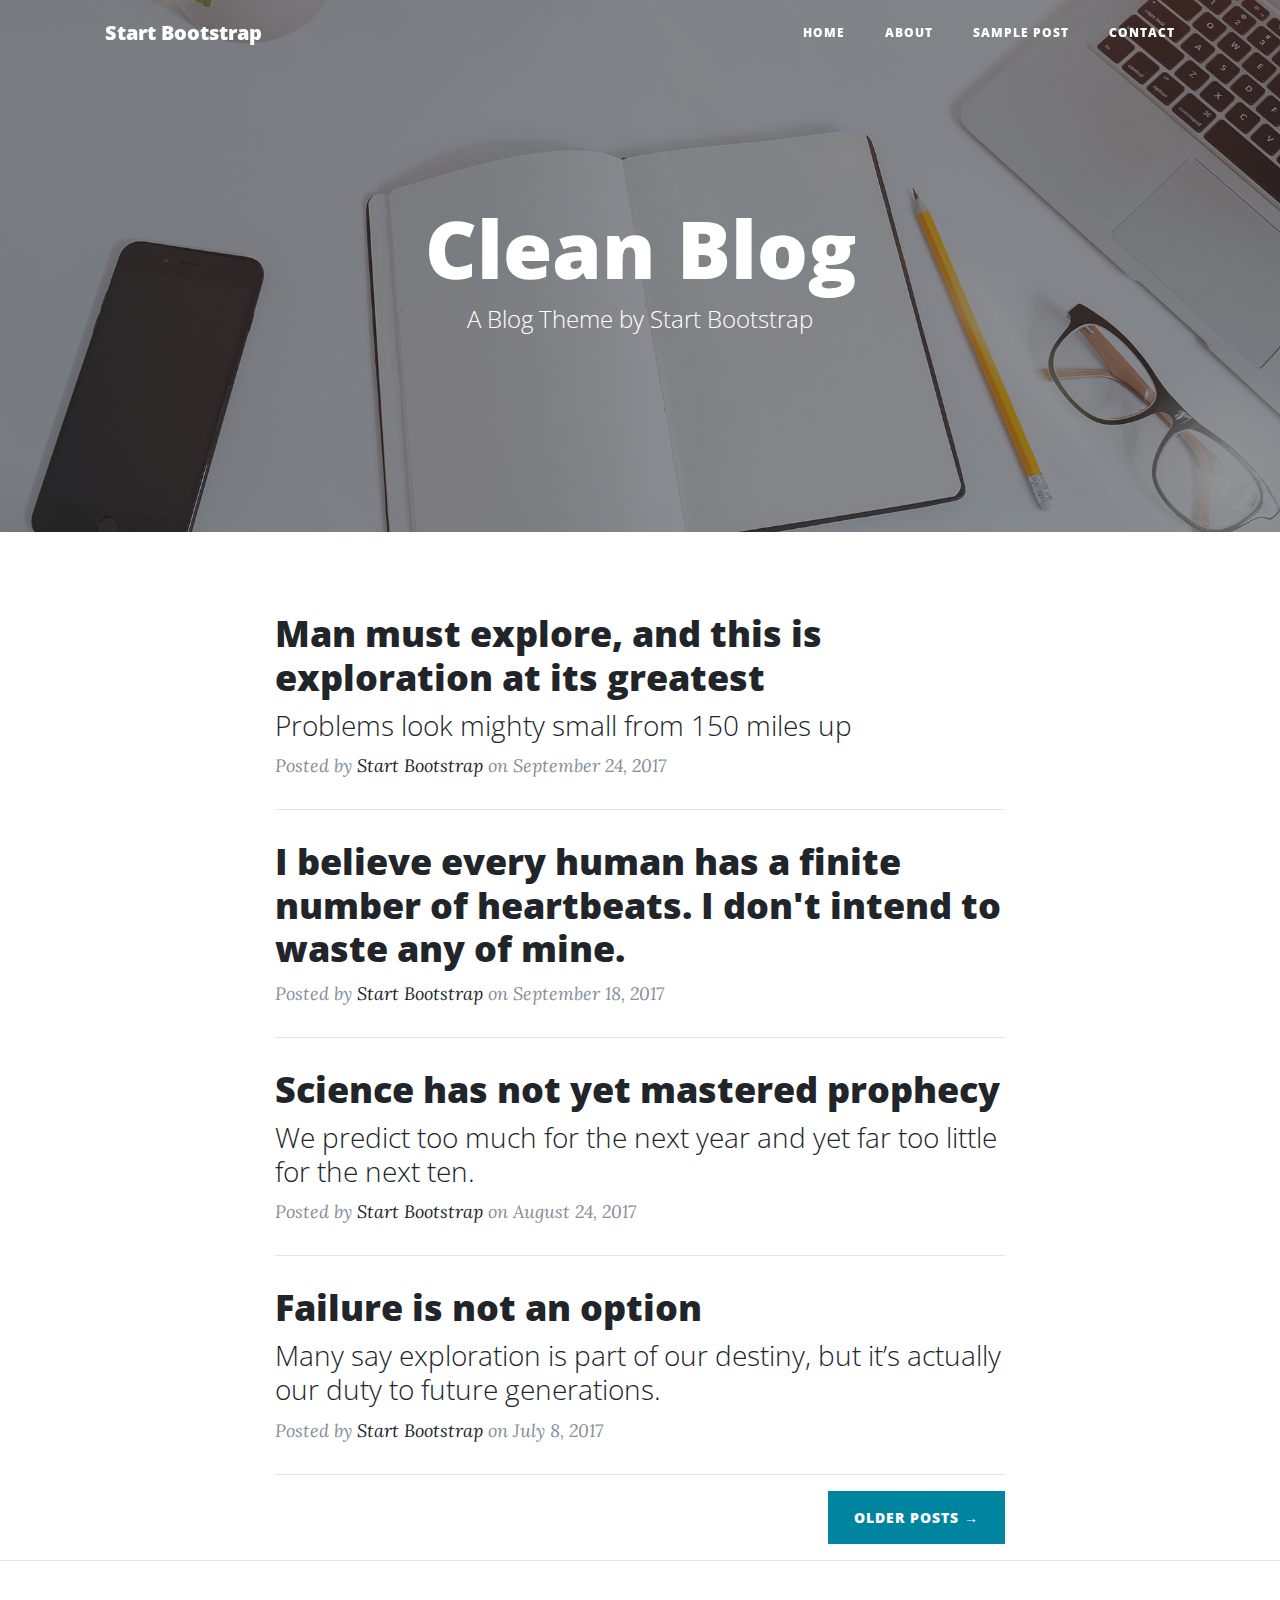
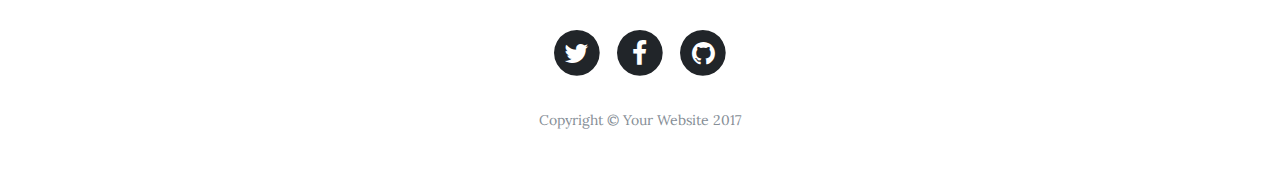
<file: startbootstrap-clean-blog-gh-pages/index.html>
<!DOCTYPE html>
<html lang="en">

  <head>

    <meta charset="utf-8">
    <meta name="viewport" content="width=device-width, initial-scale=1, shrink-to-fit=no">
    <meta name="description" content="">
    <meta name="author" content="">

    <title>Clean Blog - Start Bootstrap Theme</title>

    <!-- Bootstrap core CSS -->
    <link href="vendor/bootstrap/css/bootstrap.min.css" rel="stylesheet">

    <!-- Custom fonts for this template -->
    <link href="vendor/font-awesome/css/font-awesome.min.css" rel="stylesheet" type="text/css">
    <link href='https://fonts.googleapis.com/css?family=Lora:400,700,400italic,700italic' rel='stylesheet' type='text/css'>
    <link href='https://fonts.googleapis.com/css?family=Open+Sans:300italic,400italic,600italic,700italic,800italic,400,300,600,700,800' rel='stylesheet' type='text/css'>

    <!-- Custom styles for this template -->
    <link href="css/clean-blog.min.css" rel="stylesheet">

  </head>

  <body>

    <!-- Navigation -->
    <nav class="navbar navbar-expand-lg navbar-light fixed-top" id="mainNav">
      <div class="container">
        <a class="navbar-brand" href="index.html">Start Bootstrap</a>
        <button class="navbar-toggler navbar-toggler-right" type="button" data-toggle="collapse" data-target="#navbarResponsive" aria-controls="navbarResponsive" aria-expanded="false" aria-label="Toggle navigation">
          Menu
          <i class="fa fa-bars"></i>
        </button>
        <div class="collapse navbar-collapse" id="navbarResponsive">
          <ul class="navbar-nav ml-auto">
            <li class="nav-item">
              <a class="nav-link" href="index.html">Home</a>
            </li>
            <li class="nav-item">
              <a class="nav-link" href="about.html">About</a>
            </li>
            <li class="nav-item">
              <a class="nav-link" href="post.html">Sample Post</a>
            </li>
            <li class="nav-item">
              <a class="nav-link" href="contact.html">Contact</a>
            </li>
          </ul>
        </div>
      </div>
    </nav>

    <!-- Page Header -->
    <header class="masthead" style="background-image: url('img/home-bg.jpg')">
      <div class="overlay"></div>
      <div class="container">
        <div class="row">
          <div class="col-lg-8 col-md-10 mx-auto">
            <div class="site-heading">
              <h1>Clean Blog</h1>
              <span class="subheading">A Blog Theme by Start Bootstrap</span>
            </div>
          </div>
        </div>
      </div>
    </header>

    <!-- Main Content -->
    <div class="container">
      <div class="row">
        <div class="col-lg-8 col-md-10 mx-auto">
          <div class="post-preview">
            <a href="post.html">
              <h2 class="post-title">
                Man must explore, and this is exploration at its greatest
              </h2>
              <h3 class="post-subtitle">
                Problems look mighty small from 150 miles up
              </h3>
            </a>
            <p class="post-meta">Posted by
              <a href="#">Start Bootstrap</a>
              on September 24, 2017</p>
          </div>
          <hr>
          <div class="post-preview">
            <a href="post.html">
              <h2 class="post-title">
                I believe every human has a finite number of heartbeats. I don't intend to waste any of mine.
              </h2>
            </a>
            <p class="post-meta">Posted by
              <a href="#">Start Bootstrap</a>
              on September 18, 2017</p>
          </div>
          <hr>
          <div class="post-preview">
            <a href="post.html">
              <h2 class="post-title">
                Science has not yet mastered prophecy
              </h2>
              <h3 class="post-subtitle">
                We predict too much for the next year and yet far too little for the next ten.
              </h3>
            </a>
            <p class="post-meta">Posted by
              <a href="#">Start Bootstrap</a>
              on August 24, 2017</p>
          </div>
          <hr>
          <div class="post-preview">
            <a href="post.html">
              <h2 class="post-title">
                Failure is not an option
              </h2>
              <h3 class="post-subtitle">
                Many say exploration is part of our destiny, but it’s actually our duty to future generations.
              </h3>
            </a>
            <p class="post-meta">Posted by
              <a href="#">Start Bootstrap</a>
              on July 8, 2017</p>
          </div>
          <hr>
          <!-- Pager -->
          <div class="clearfix">
            <a class="btn btn-primary float-right" href="#">Older Posts &rarr;</a>
          </div>
        </div>
      </div>
    </div>

    <hr>

    <!-- Footer -->
    <footer>
      <div class="container">
        <div class="row">
          <div class="col-lg-8 col-md-10 mx-auto">
            <ul class="list-inline text-center">
              <li class="list-inline-item">
                <a href="#">
                  <span class="fa-stack fa-lg">
                    <i class="fa fa-circle fa-stack-2x"></i>
                    <i class="fa fa-twitter fa-stack-1x fa-inverse"></i>
                  </span>
                </a>
              </li>
              <li class="list-inline-item">
                <a href="#">
                  <span class="fa-stack fa-lg">
                    <i class="fa fa-circle fa-stack-2x"></i>
                    <i class="fa fa-facebook fa-stack-1x fa-inverse"></i>
                  </span>
                </a>
              </li>
              <li class="list-inline-item">
                <a href="#">
                  <span class="fa-stack fa-lg">
                    <i class="fa fa-circle fa-stack-2x"></i>
                    <i class="fa fa-github fa-stack-1x fa-inverse"></i>
                  </span>
                </a>
              </li>
            </ul>
            <p class="copyright text-muted">Copyright &copy; Your Website 2017</p>
          </div>
        </div>
      </div>
    </footer>

    <!-- Bootstrap core JavaScript -->
    <script src="vendor/jquery/jquery.min.js"></script>
    <script src="vendor/bootstrap/js/bootstrap.bundle.min.js"></script>

    <!-- Custom scripts for this template -->
    <script src="js/clean-blog.min.js"></script>

  </body>

</html>
</file>
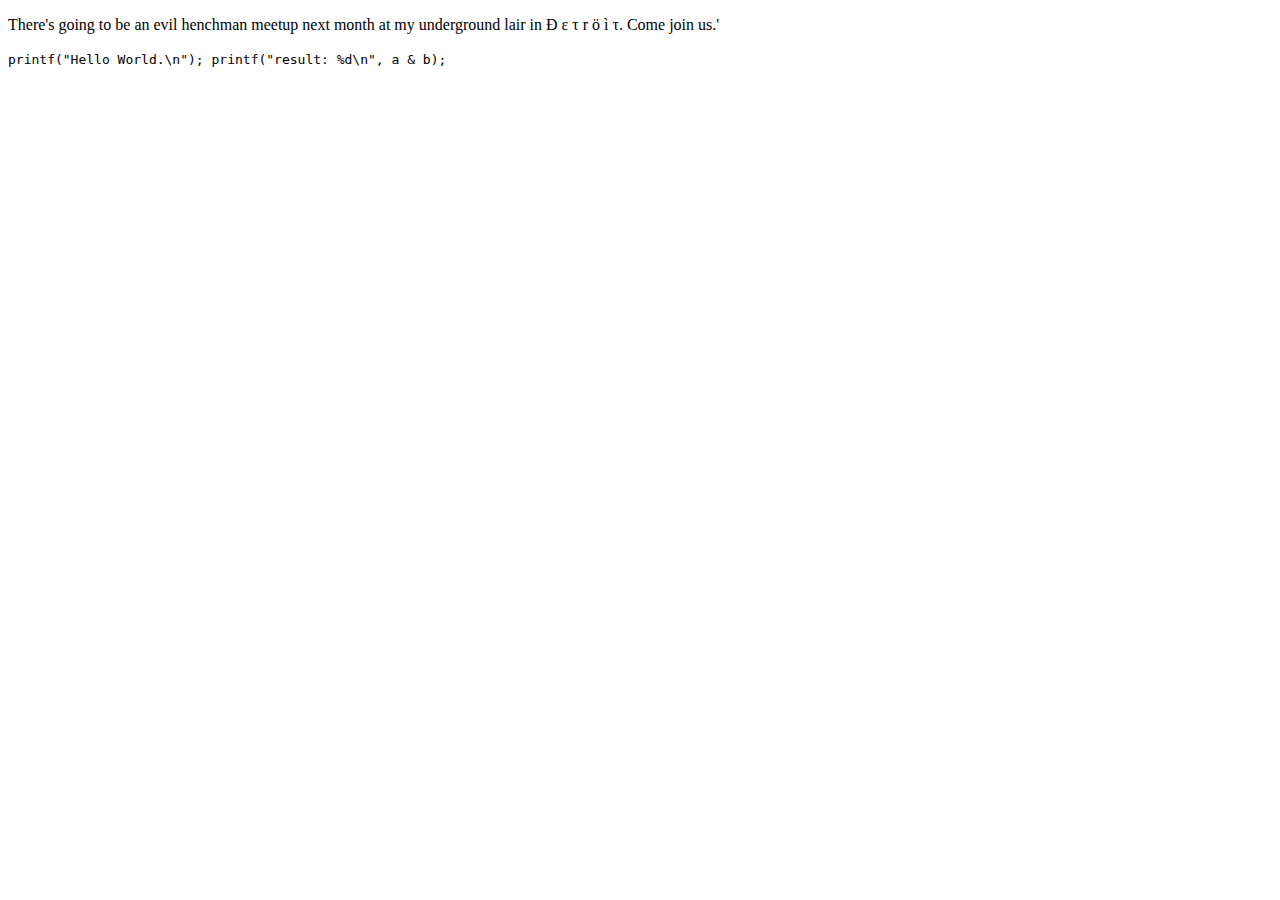
<file: code.html>
<!DOCTYPE html>
<html>
	<head>
        <meta charset="utf-8" />
		<title>code</title>
	</head>
	<body>
	<p>
    There's going to be an evil henchman meetup next month at my
    underground lair in &#208; &epsilon; &tau; &#114; &ouml;
    &igrave; &tau;. Come join us.'	
	</p>
    <code>
        printf("Hello World.\n");
        printf("result: %d\n", a &amp; b);
    </code>
	</body>
</html>
</file>
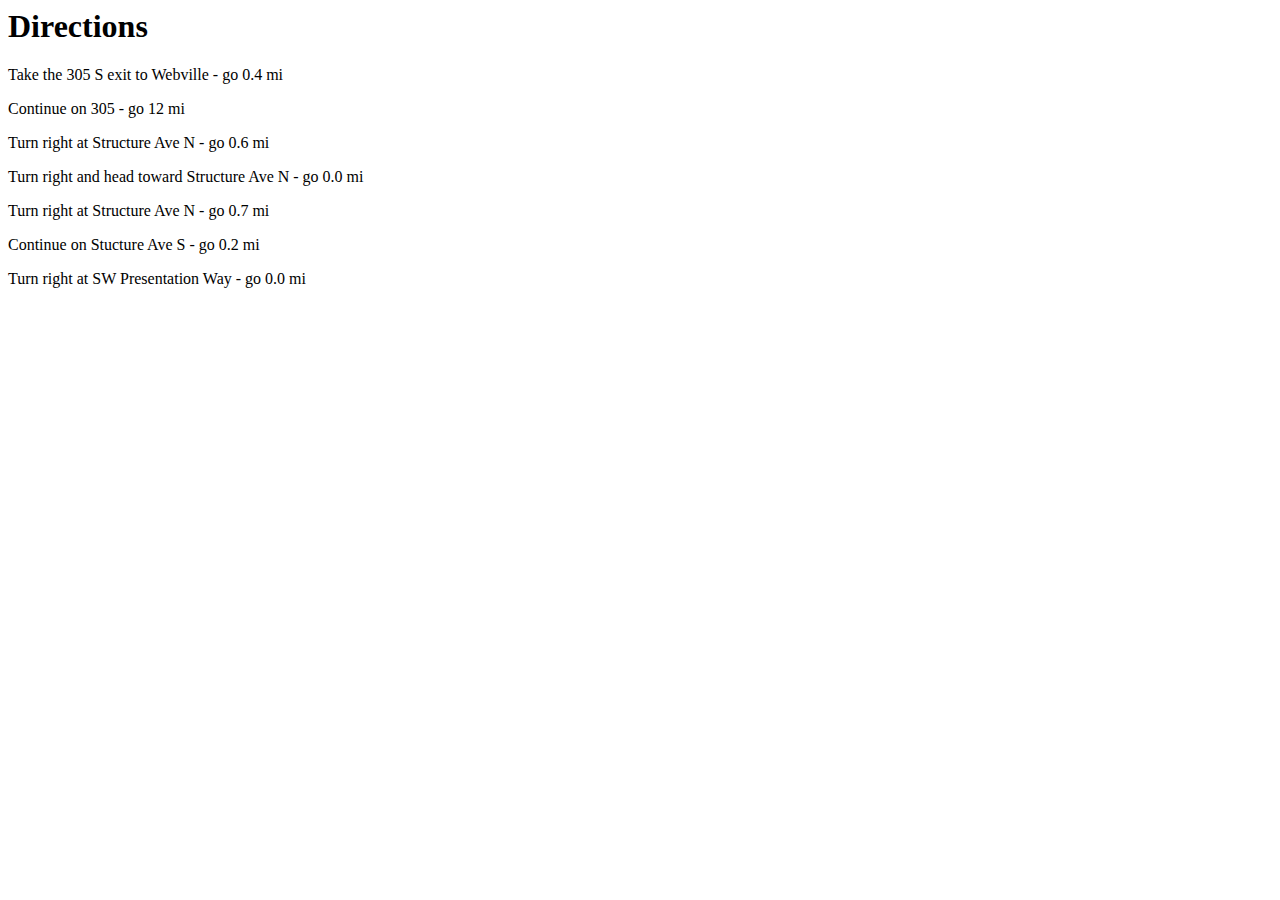
<file: directions.html>
<html>
  <head>
    <title>Head First Lounge Directions</title>
  </head>
  <body>
    <h1>Directions</h1>
    <p>Take the 305 S exit to Webville - go 0.4 mi</p>
    <p>Continue on 305 - go 12 mi</p>
    <p>Turn right at Structure Ave N - go 0.6 mi</p>
    <p>Turn right and head toward Structure Ave N - go 0.0 mi</p>
    <p>Turn right at Structure Ave N - go 0.7 mi</p>
    <p>Continue on Stucture Ave S - go 0.2 mi</p>
    <p>Turn right at SW Presentation Way - go 0.0 mi</p>
  </body>
</html>
</file>
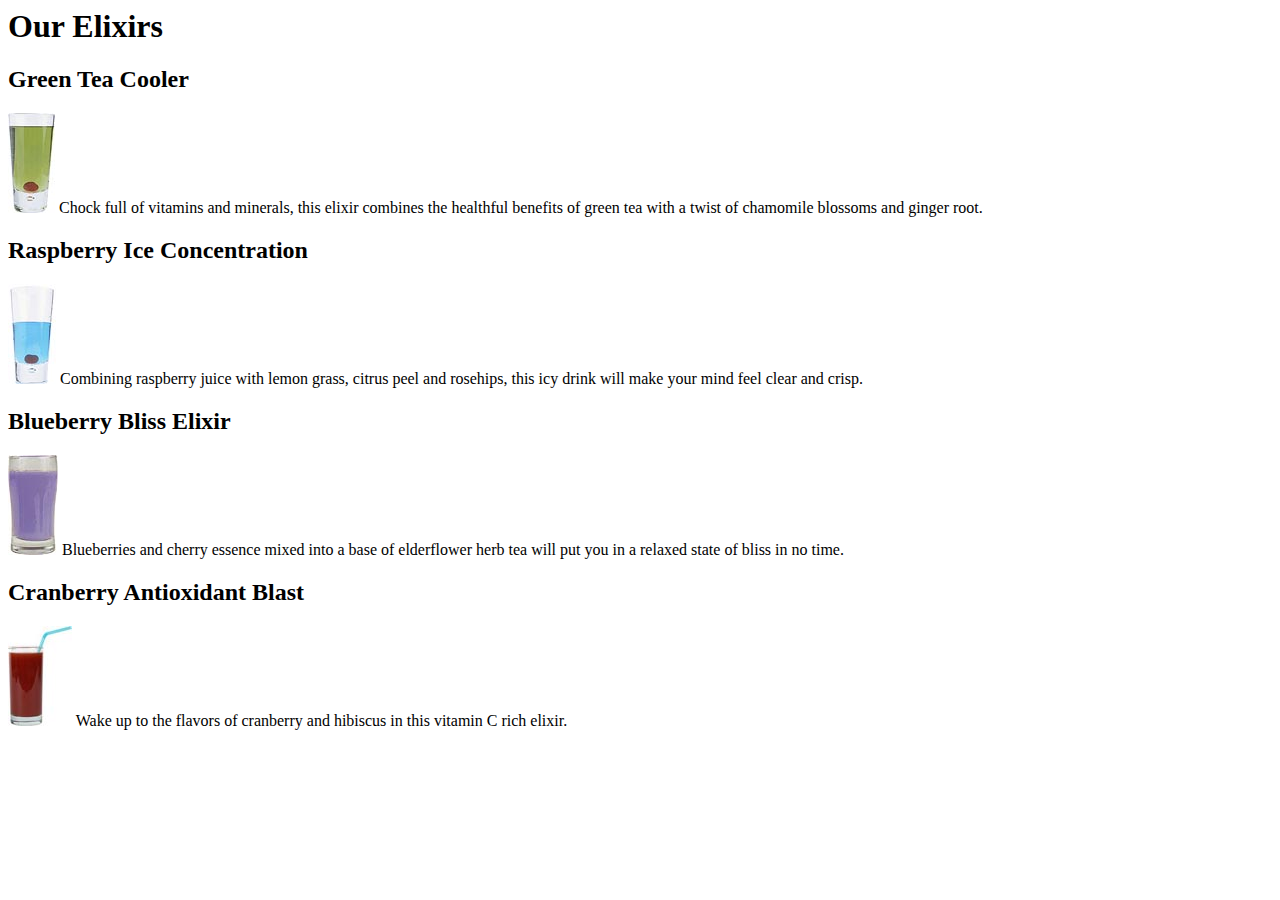
<file: elixir.html>
<html>
  <head>
    <title>Head First Lounge Elixirs</title>
  </head>
  <body>
    <h1>Our Elixirs</h1>

    <h2>Green Tea Cooler</h2>
    <p>
      <img src="green.jpg">
      Chock full of vitamins and minerals, this elixir
      combines the healthful benefits of green tea with
      a twist of chamomile blossoms and ginger root.
    </p>
    <h2>Raspberry Ice Concentration</h2>
    <p>
      <img src="lightblue.jpg">
      Combining raspberry juice with lemon grass,
      citrus peel and rosehips, this icy drink
      will make your mind feel clear and crisp.
    </p>
    <h2>Blueberry Bliss Elixir</h2>
    <p>
      <img src="blue.jpg">
      Blueberries and cherry essence mixed into a base
      of elderflower herb tea will put you in a relaxed
      state of bliss in no time.
    </p>
    <h2>Cranberry Antioxidant Blast</h2>
    <p>
      <img src="red.jpg">
      Wake up to the flavors of cranberry and hibiscus
      in this vitamin C rich elixir.
    </p>
  </body>
</html>
</file>
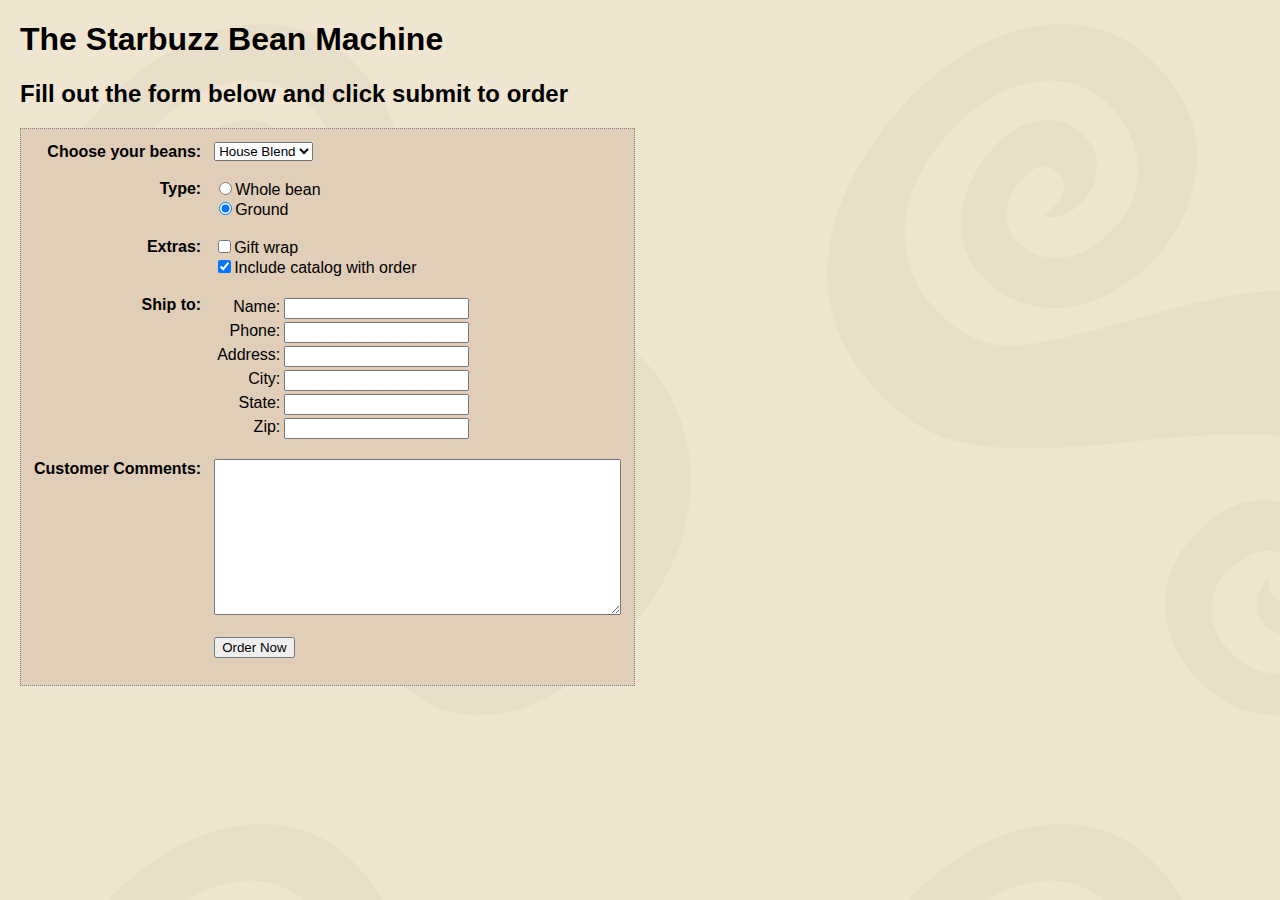
<file: form.html>
<!DOCTYPE html PUBLIC "-//W3C//DTD XHTML 1.0 Strict//EN"
   "http://www.w3.org/TR/xhtml1/DTD/xhtml1-strict.dtd">
<html xmlns="http://www.w3.org/1999/xhtml" lang="en" xml:lang="en">
  <head>
    <meta http-equiv="Content-Type" content="text/html; charset=ISO-8859-1" />
    <title>The Starbuzz Bean Machine</title>
    <link rel="stylesheet" href="styledform.css" type="text/css"/>
  </head>
  <body>

    <h1>The Starbuzz Bean Machine</h1>
    <h2>Fill out the form below and click submit to order</h2>

    <form action="http://www.starbuzzcoffee.com/processorder.php" method="get">
        <table>
            <tr>
                <th>
                    Choose your beans:
                </th>
                <td>
                    <select name="beans">
                        <option value="House Blend">House Blend</option>
                        <option value="Bolivia">Bolivia</option>
                        <option value="Guatemala">Guatemala</option>
                        <option value="Kenya">Kenya</option>
                    </select>
                </td>
            </tr>
            <tr>
                <th>
                    Type:
                </th>
                <td>
                    <input type="radio" name="beantype" value="whole" />Whole bean<br />
                    <input type="radio" name="beantype" value="ground" checked="checked" />Ground
                </td>
            </tr>
            <tr>
                <th>
                    Extras:
                </th>
                <td>
                    <input type="checkbox" name="extras[]" value="giftwrap" />Gift wrap<br />
                    <input type="checkbox" name="extras[]" value="catalog" checked="checked" />Include catalog with order
                </td>
            </tr>
            <tr>
                <th>
                    Ship to:
                </th>
                <td>
                    <table>
                        <tr>
                            <td>Name:</td>
                            <td><input type="text" name="name" /></td>
                        </tr>
                        <tr>
                            <td>Phone:</td>
                            <td><input type="text" name="phone" /></td>
                        </tr>
                        <tr>
                            <td>Address:</td>
                            <td><input type="text" name="address" /></td>
                        </tr>
                        <tr>
                            <td>City:</td>
                            <td><input type="text" name="city" /></td>
                        </tr>
                        <tr>
                            <td>State:</td>
                            <td><input type="text" name="state" /></td>
                        </tr>
                        <tr>
                            <td>Zip:</td>
                            <td><input type="text" name="zip" /></td>
                        </tr>
                    </table>
                </td>
            </tr>
            <tr>
                <th>
                    Customer Comments:
                </th>
                <td>
                    <textarea name="comments" cols="48" rows="10">
                    </textarea>
                </td>
            </tr>
            <tr>
                <th></th>
                <td>
                    <input type="submit" value="Order Now" />
                </td>
            </tr>
        </table>
    </form>

  </body>
</html>
</file>
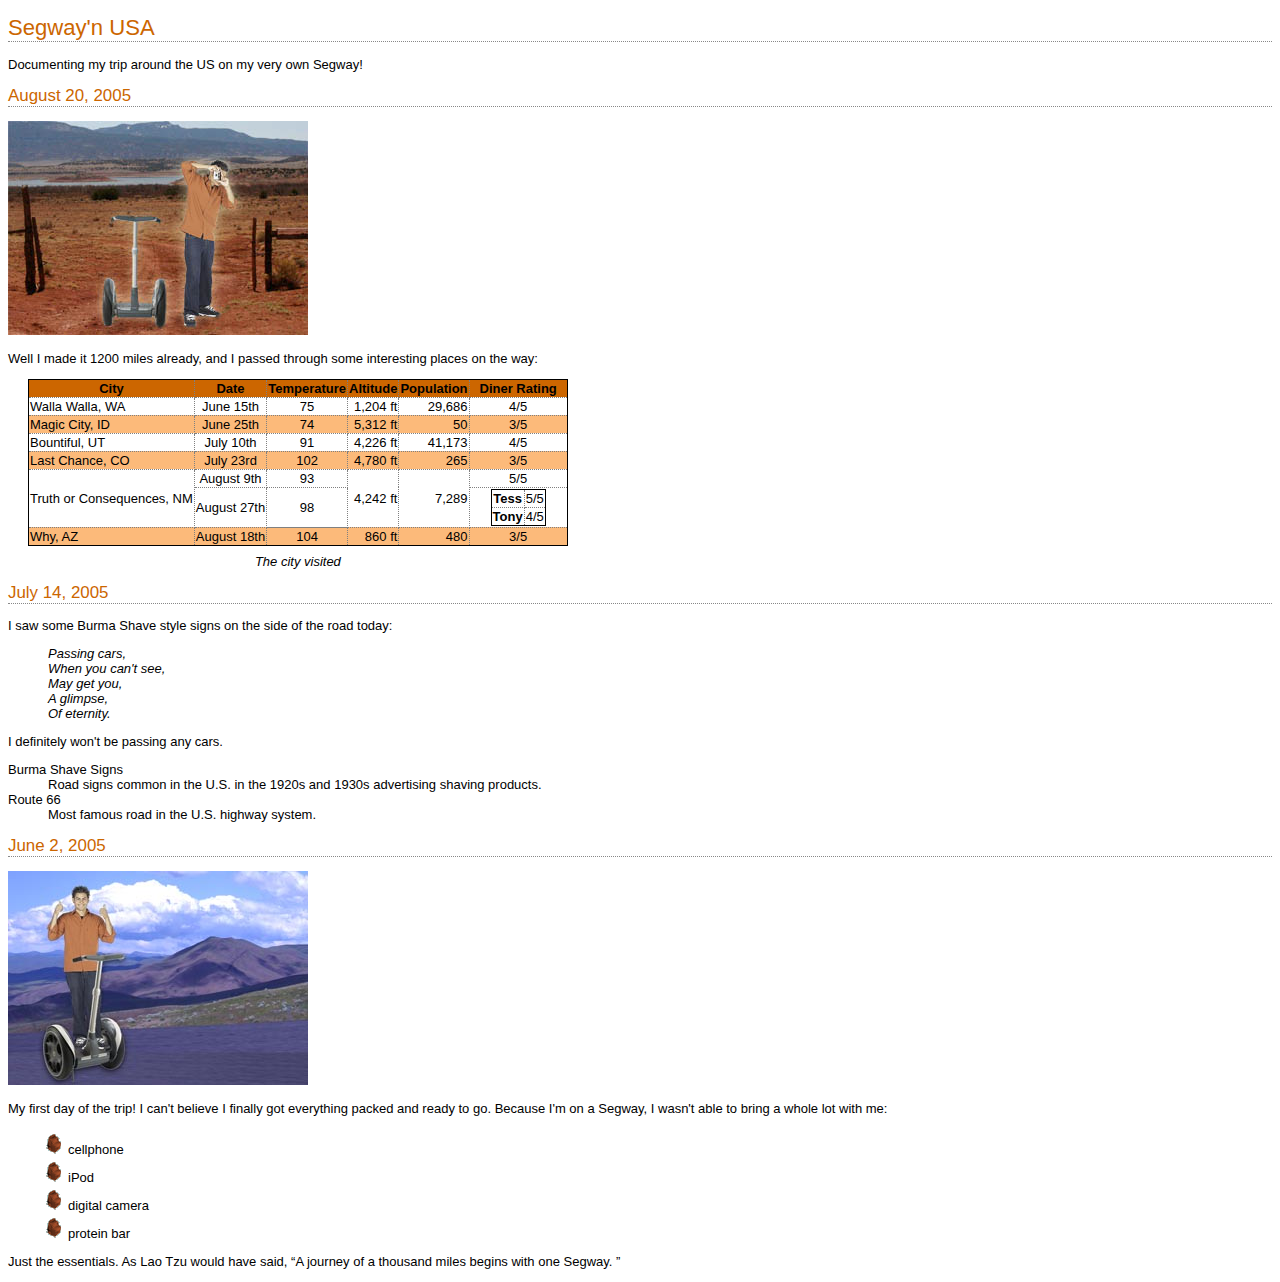
<file: journal.html>
<!DOCTYPE html PUBLIC "-//W3C//DTD XHTML 1.0 Strict//EN"
    "http://www.w3.org/TR/xhtml1/DTD/xhtml1-strict.dtd">
<html xmlns="http://www.w3.org/1999/xhtml" lang="en" xml:lang="en">
  <head>
    <meta http-equiv="content-type" content="text/html; charset=UTF-8" />
    <title>My Trip Around the USA on a Segway</title>
    <link rel="stylesheet" href="journal.css" type="text/css" />
  </head>
  <body>

    <h1>Segway'n USA</h1>
    <p>
      Documenting my trip around the US on my very own Segway!
    </p>

    <h2>August 20, 2005</h2>
    <p>
        <img src="images/segway2.jpg" alt="segway"/>
    </p>
    <p>
      Well I made it 1200 miles already, and I passed
      through some interesting places on the way:
    </p>
   <table summary="The summary">
      <caption>
          The city visited
      </caption>
      <tr>
         <th>City</th>
         <th class="center">Date</th>
         <th class="center">Temperature</th>
         <th class="right">Altitude</th>
         <th class="right">Population</th>
         <th class="center">Diner Rating</th>
      </tr>
      <tr>
         <td>Walla Walla, WA</td>
         <td class="center">June 15th</td>
         <td class="center">75</td>
         <td class="right">1,204 ft</td>
         <td class="right">29,686</td>
         <td class="center">4/5</td>
      </tr>
      <tr class="cellcolor">
         <td>Magic City, ID</td>
         <td class="center">June 25th</td>
         <td class="center">74</td>
         <td class="right">5,312 ft</td>
         <td class="right">50</td>
         <td class="center">3/5</td>
      </tr>
        <tr>
            <td>Bountiful, UT</td>
            <td class="center">July 10th</td>
            <td class="center">91</td>
            <td class="right">4,226 ft</td>
            <td class="right">41,173</td>
            <td class="center">4/5</td>
        </tr>
        <tr class="cellcolor">
            <td>Last Chance, CO</td>
            <td class="center">July 23rd</td>
            <td class="center">102</td>
            <td class="right">4,780 ft</td>
            <td class="right">265</td>
            <td class="center">3/5</td>
        </tr>
        <tr>
            <td rowspan="2">Truth or Consequences, NM</td>
            <td class="center">August 9th</td>
            <td class="center">93</td>
            <td class="right" rowspan="2">4,242 ft</td>
            <td class="right" rowspan="2">7,289</td>
            <td class="center">5/5</td>
        </tr>
            <td class="center">August 27th</td>
            <td class="center">98</td>
            <td class="center">
                <table>
                    <tr>
                        <th>Tess</th>
                        <td>5/5</td>
                    </tr>
                    <tr>
                        <th>Tony</th>
                        <td>4/5</td>
                    </tr>
                </table>
            </td>
        <tr>
        </tr>
        <tr class="cellcolor">
            <td>Why, AZ</td>
            <td class="center">August 18th</td>
            <td class="center">104</td>
            <td class="right">860 ft</td>
            <td class="right">480</td>
            <td class="center">3/5</td>
        </tr>
   </table>

    <h2>July 14, 2005</h2>
    <p>
      I saw some Burma Shave style signs on the side of the
      road today:
    </p>
    <blockquote>
        <p>
            Passing cars, <br />
            When you can't see, <br />
            May get you, <br />
            A glimpse, <br />
            Of eternity. <br />
        </p>
    </blockquote>
    <p>
      I definitely won't be passing any cars.
    </p>
    <dl>
      <dt>Burma Shave Signs</dt>
      <dd>Road signs common in the U.S. in the 1920s and 1930s
      advertising shaving products.</dd>
      <dt>Route 66</dt>
      <dd>Most famous road in the U.S. highway system.</dd>
    </dl>

    <h2>June 2, 2005</h2>
    <p>
        <img src="images/segway1.jpg" alt="segway" />
    </p>
    <p>
      My first day of the trip!  I can't believe I finally got
      everything packed and ready to go.  Because I'm on a
      Segway, I wasn't able to bring a whole lot with me:
    </p>
    <ul>
        <li>cellphone</li>
        <li>iPod</li>
        <li>digital camera</li>
        <li>protein bar</li>
    </ul>
    <p>
      Just the essentials.  As Lao Tzu would have said, <q>A
      journey of a thousand miles begins with one Segway.
      </q>
    </p>
  </body>
</html>
</file>
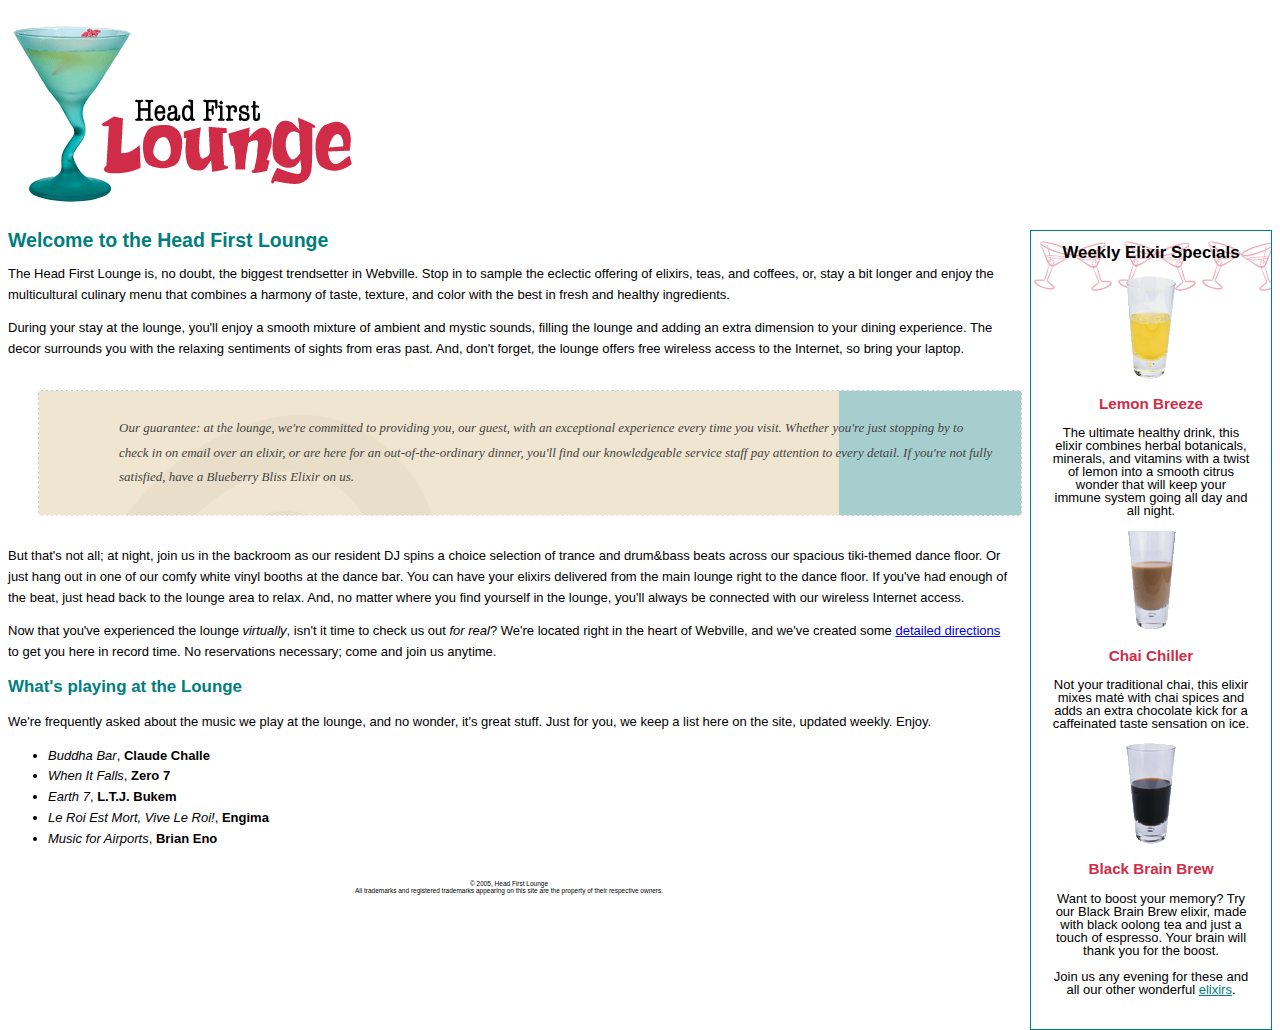
<file: lounge.html>
<!DOCTYPE html PUBLIC "-//W3C//DTD XHTML 1.0 Strict//EN"
   "http://www.w3.org/TR/xhtml1/DTD/xhtml1-strict.dtd">
<html xmlns="http://www.w3.org/1999/xhtml" lang="en" xml:lang="en">
  <head>
    <meta http-equiv="Content-Type" content="text/html; charset=ISO-8859-1" />
    <title>Head First Lounge</title>
    <link type="text/css" rel="stylesheet" href="lounge.css" />
  </head>
  <body>
    <p><img src="images/logo.gif" alt="Head First Lounge" /></p>
    <div id="elixirs">
        <h2>Weekly Elixir Specials</h2>
        <p>
          <img src="images/yellow.gif" alt="Lemon Breeze Elixir" />
        </p>
        <h3>Lemon Breeze</h3>
        <p>
          The ultimate healthy drink, this elixir combines
          herbal botanicals, minerals, and vitamins with
          a twist of lemon into a smooth citrus wonder
          that will keep your immune system going all
          day and all night.
        </p>

        <p>
          <img src="images/chai.gif" alt="Chai Chiller Elixir" />
        </p>
        <h3>Chai Chiller</h3>
        <p>
          Not your traditional chai, this elixir mixes mat&eacute;
          with chai spices and adds an extra chocolate kick for
          a caffeinated taste sensation on ice.
        </p>

        <p>
          <img src="images/black.gif" alt="Black Brain Brew Elixir" />
        </p>
        <h3>Black Brain Brew</h3>
        <p>
          Want to boost your memory?  Try our Black Brain Brew
          elixir, made with black oolong tea and just a touch
          of espresso.  Your brain will thank you for the boost.
        </p>

        <p>
          Join us any evening for these and all our
          other wonderful
          <a href="beverages/elixir.html"
             title="Head First Lounge Elixirs">elixirs</a>.
        </p>
    </div>

    <h1>Welcome to the Head First Lounge</h1>
    <p>
      The Head First Lounge is, no doubt, the biggest trendsetter in Webville.
      Stop in to sample the eclectic offering of elixirs, teas, and coffees,
      or, stay a bit longer and enjoy the multicultural culinary menu that
      combines a harmony of taste, texture, and color with the best in fresh
      and healthy ingredients.
    </p>

    <p>
      During your stay at the lounge, you'll enjoy a smooth mixture of
      ambient and mystic sounds, filling the lounge and adding an extra dimension
      to your dining experience. The decor surrounds you with the relaxing sentiments
      of sights from eras past. And, don't forget, the lounge offers free wireless
      access to the Internet, so bring your laptop.
    </p>

    <p id="guarantee">
      Our guarantee: at the lounge, we're committed to providing you,
      our guest, with an exceptional experience every time you visit.
      Whether you're just stopping by to check in on email over an
      elixir, or are here for an out-of-the-ordinary dinner, you'll
      find our knowledgeable service staff pay attention to every detail.
      If you're not fully satisfied, have a Blueberry Bliss Elixir on us.
    </p>

    <p>
      But that's not all; at night, join us in the backroom as our resident
      DJ spins a choice selection of trance and drum&amp;bass beats across
      our spacious tiki-themed dance floor. Or just hang out in one of our
      comfy white vinyl booths at the dance bar. You can have your elixirs
      delivered from the main lounge right to the dance floor. If you've
      had enough of the beat, just head back to the lounge area to relax.
      And, no matter where you find yourself in the lounge, you'll always be
      connected with our wireless Internet access.
    </p>

    <p>
      Now that you've experienced the lounge <em>virtually</em>, isn't
      it time to check us out <em>for real</em>? We're located right
      in the heart of Webville, and we've created some
      <a href="about/directions.html"
         title="Detailed Directions to the Lounge">detailed directions</a>
      to get you here in record time. No reservations necessary;
      come and join us anytime.
    </p>

        <h2>What's playing at the Lounge</h2>
    <p>
      We're frequently asked about the music we play at the lounge, and no wonder,
      it's great stuff. Just for you, we keep a list here on the site, updated weekly.
      Enjoy.
    </p>
    <ul>
      <li><span class="cd">Buddha Bar</span>, <span class="artist">Claude Challe</span></li>
      <li><span class="cd">When It Falls</span>, <span class="artist">Zero 7</span></li>
      <li><span class="cd">Earth 7</span>, <span class="artist">L.T.J. Bukem</span></li>
      <li><span class="cd">Le Roi Est Mort, Vive Le Roi!</span>, <span class="artist">Engima</span></li>
      <li><span class="cd">Music for Airports</span>, <span class="artist">Brian Eno</span></li>
    </ul>

    <div id="copyright">
        <p>
          &copy; 2005, Head First Lounge<br />
          All trademarks and registered trademarks appearing on this site are
          the property of their respective owners.
        </p>
    </div>
  </body>
</html>
</file>
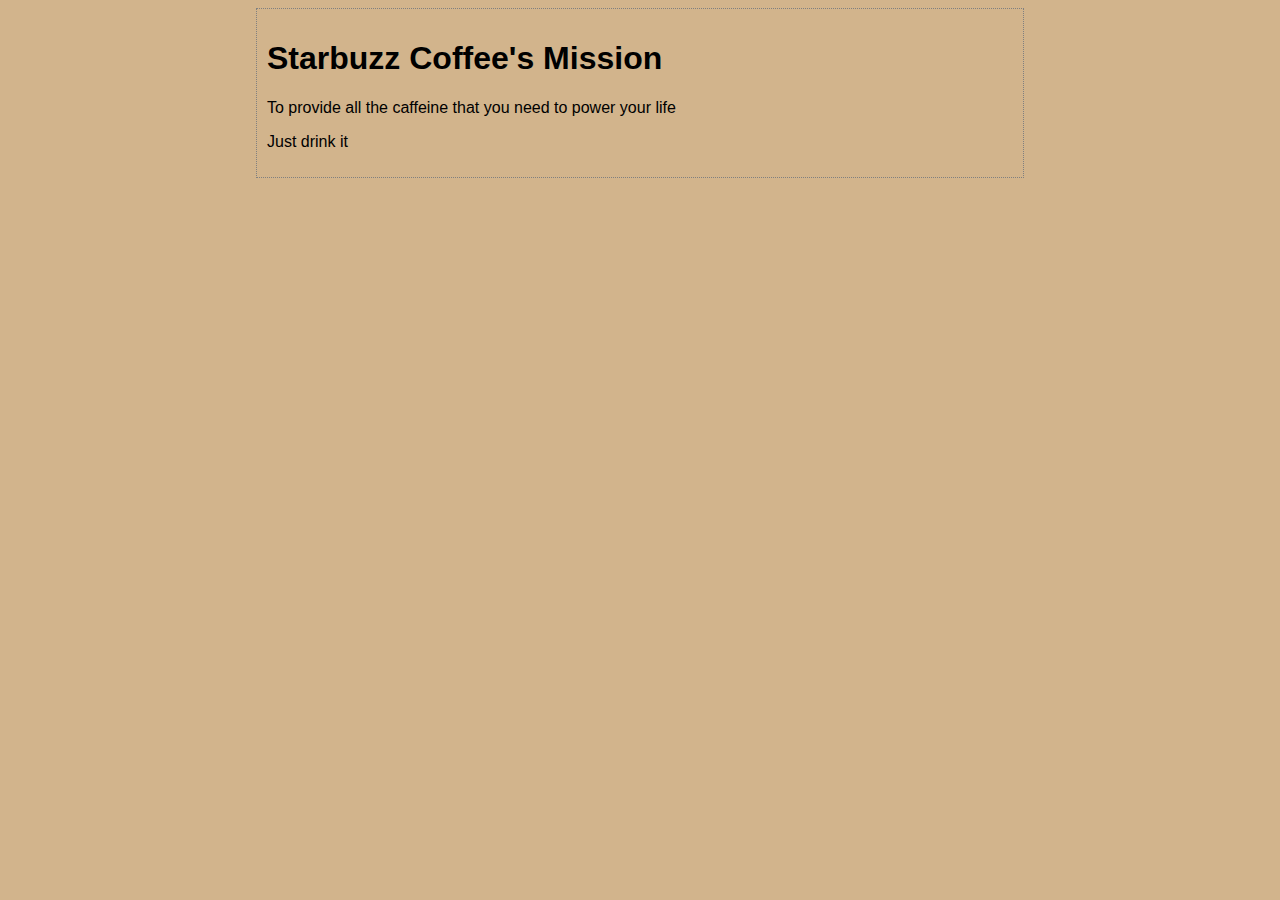
<file: mission.html>
<!DOCTYPE html>
<html>
	<head>
        <meta charset="utf-8" />
		<title>Our Mission</title>
        <style type="text/css">
            body {
                background-color: #d2b48c;
                margin-left: 20%;
                margin-right: 20%;
                border: 1px dotted gray;
                padding: 10px 10px 10px 10px;
                font-family: sans-serif;
            }
        </style>
	</head>
	<body>
		<h1> Starbuzz Coffee's Mission </h1>
        <p>To provide all the caffeine that you need to power your life</p>
        <p>Just drink it</p>
	</body>
</html>
</file>
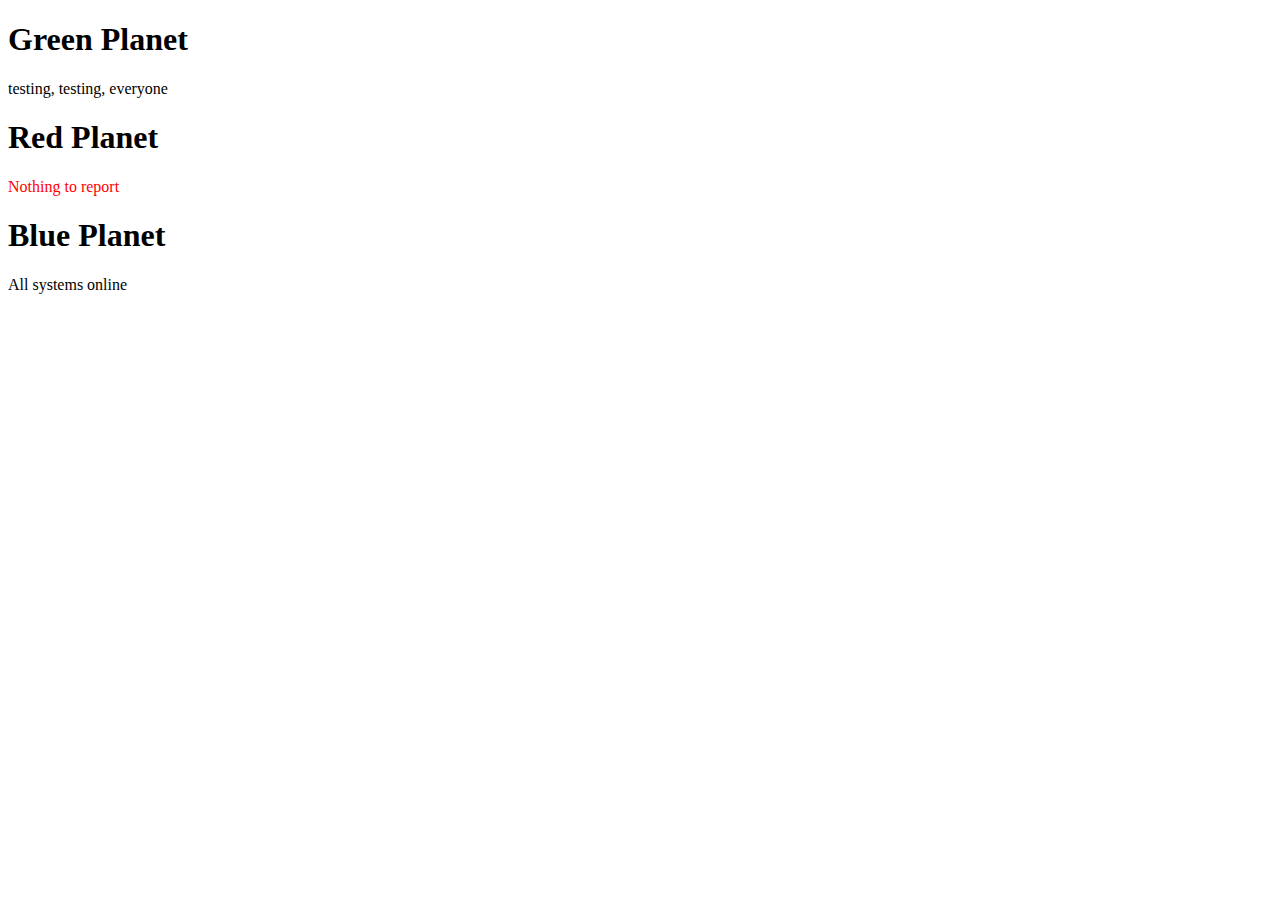
<file: planets.html>
<!DOCTYPE html>
<html>
	<head>
        <meta charset="utf-8" />
		<title>Planets</title>
        <style>
            .redtext {
                color: red;
            }
        </style>
        <script>
            function init () {
                var planet = document.getElementById("greenplanet");
                planet.innerHTML = "testing, testing, everyone";
                // console.log("Planet: " + planet.innerHTML);
                var r_plannet = document.getElementById("redplanet");
                r_plannet.setAttribute("class", "redtext");
            }
            window.onload = init;
        </script>
	</head>
	<body>
        <h1>Green Planet</h1>
		<p id="greenplanet">All is well</p>
        <h1>Red Planet</h1>
		<p id="redplanet">Nothing to report</p>
        <h1>Blue Planet</h1>
		<p id="blueplanet">All systems online</p>
	</body>
</html>
</file>
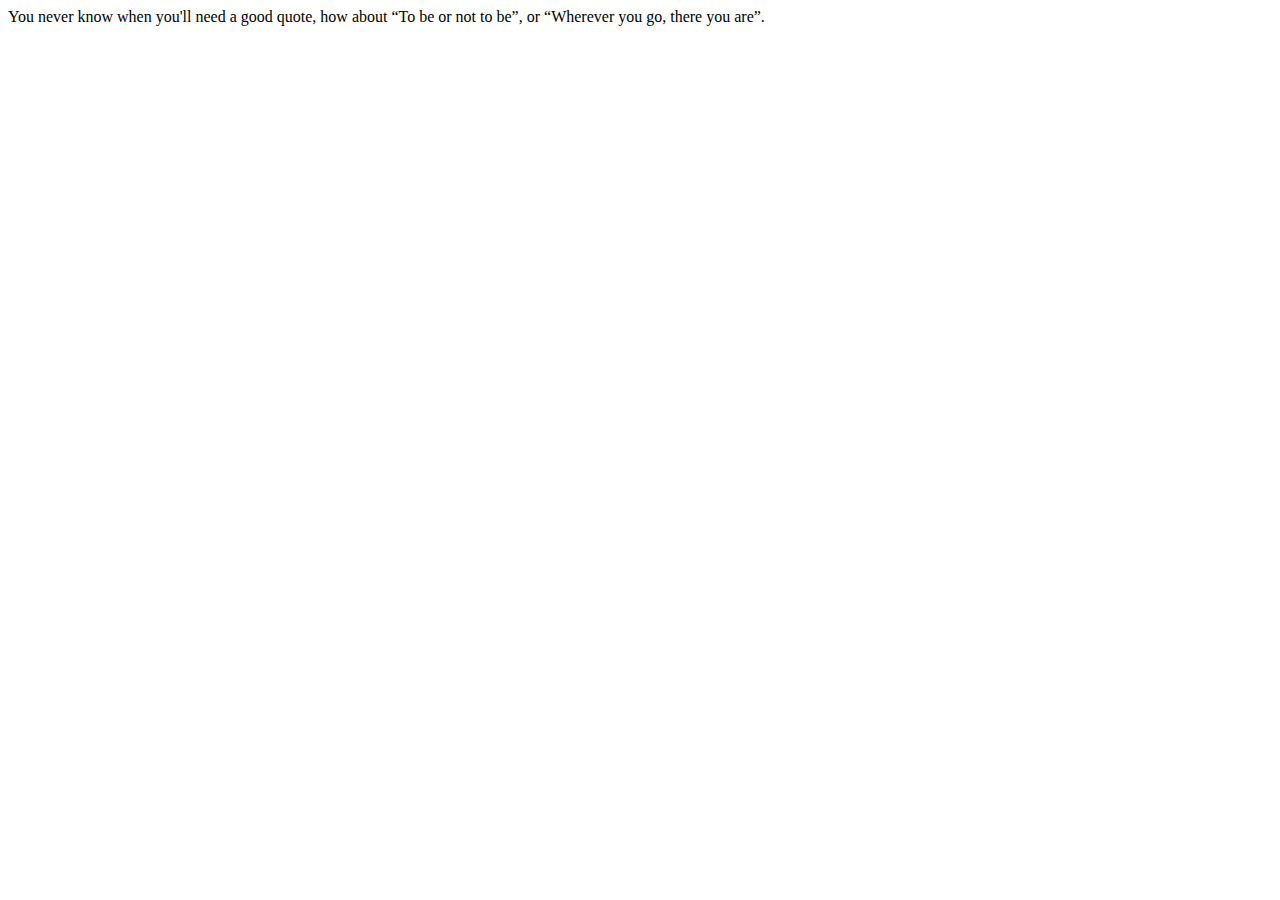
<file: quote.html>
<html>
  <head>
    <title>Quote Test Drive</title>
  </head>
  <body>
    <p>
      You never know when you'll need a good quote, how
      about <q>To be or not to be</q>, or 
      <q>Wherever you go, there you are</q>.
    </p>
  </body>
</html>
</file>
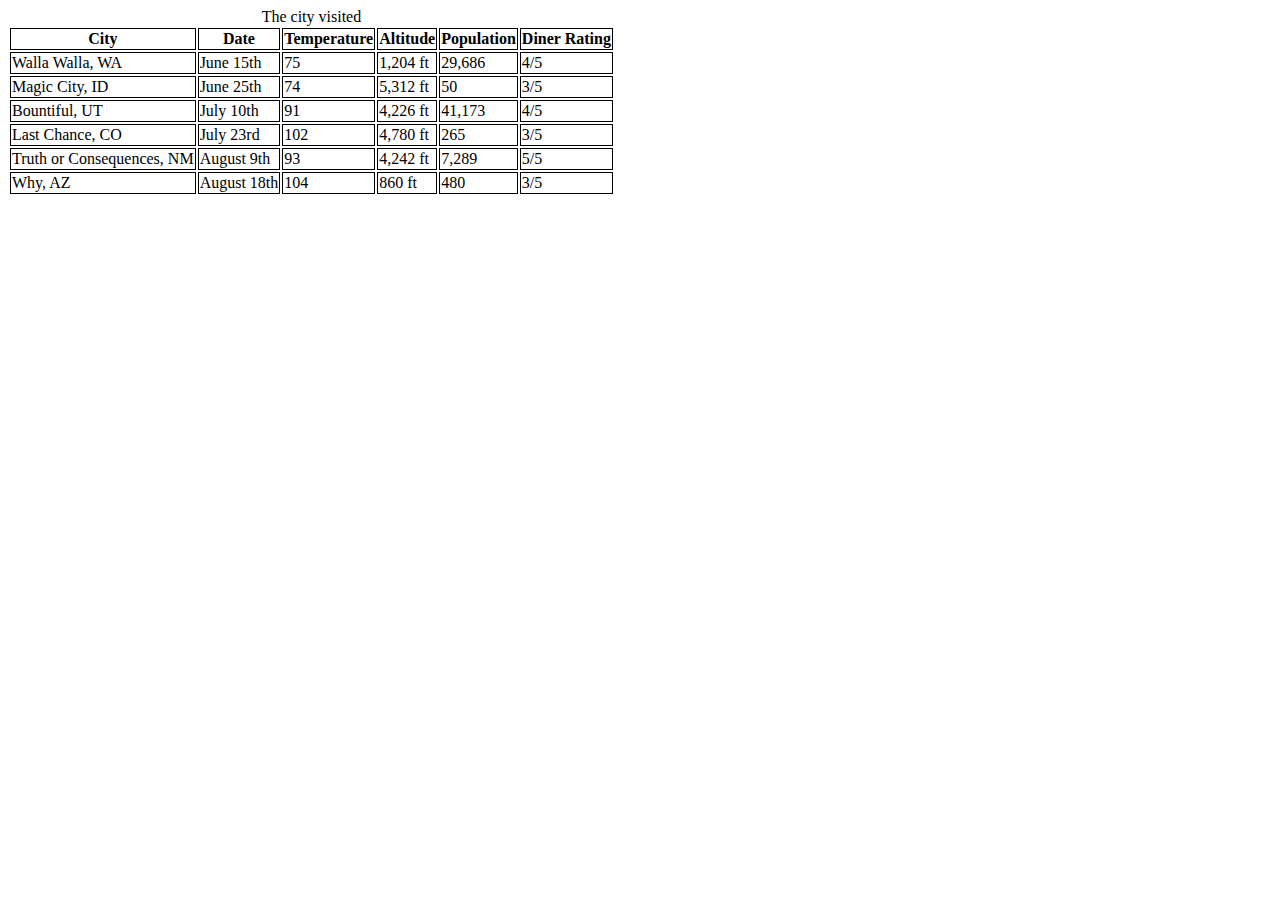
<file: table.html>
<!DOCTYPE html PUBLIC "-//W3C//DTD XHTML 1.0 Strict//EN"
   "http://www.w3.org/TR/xhtml1/DTD/xhtml1-strict.dtd">
<html xmlns="http://www.w3.org/1999/xhtml" lang="en" xml:lang="en">
<head>
   <meta http-equiv="content-type" content="text/html; charset=ISO-8859-1" />
   <style type="text/css">
        td, th {border: 1px solid black;}
   </style>
   <title>Testing Tony's Travels</title>
</head>
<body>
   <table summary="The summary">
      <caption>
          The city visited
      </caption>
      <tr>
         <th>City</th>
         <th>Date</th>
         <th>Temperature</th>
         <th>Altitude</th>
         <th>Population</th>
         <th>Diner Rating</th>
      </tr>
      <tr>
         <td>Walla Walla, WA</td>
         <td>June 15th</td>
         <td>75</td>
         <td>1,204 ft</td>
         <td>29,686</td>
         <td>4/5</td>
      </tr>
      <tr>
         <td>Magic City, ID</td>
         <td>June 25th</td>
         <td>74</td>
         <td>5,312 ft</td>
         <td>50</td>
         <td>3/5</td>
      </tr>
        <tr>
            <td>Bountiful, UT</td>
            <td>July 10th</td>
            <td>91</td>
            <td>4,226 ft</td>
            <td>41,173</td>
            <td>4/5</td>
        </tr>
        <tr>
            <td>Last Chance, CO</td>
            <td>July 23rd</td>
            <td>102</td>
            <td>4,780 ft</td>
            <td>265</td>
            <td>3/5</td>
        </tr>
        <tr>
            <td>Truth or Consequences, NM</td>
            <td>August 9th</td>
            <td>93</td>
            <td>4,242 ft</td>
            <td>7,289</td>
            <td>5/5</td>
        </tr>
        <tr>
            <td>Why, AZ</td>
            <td>August 18th</td>
            <td>104</td>
            <td>860 ft</td>
            <td>480</td>
            <td>3/5</td>
        </tr>
   </table>
</body>
</html>
</file>
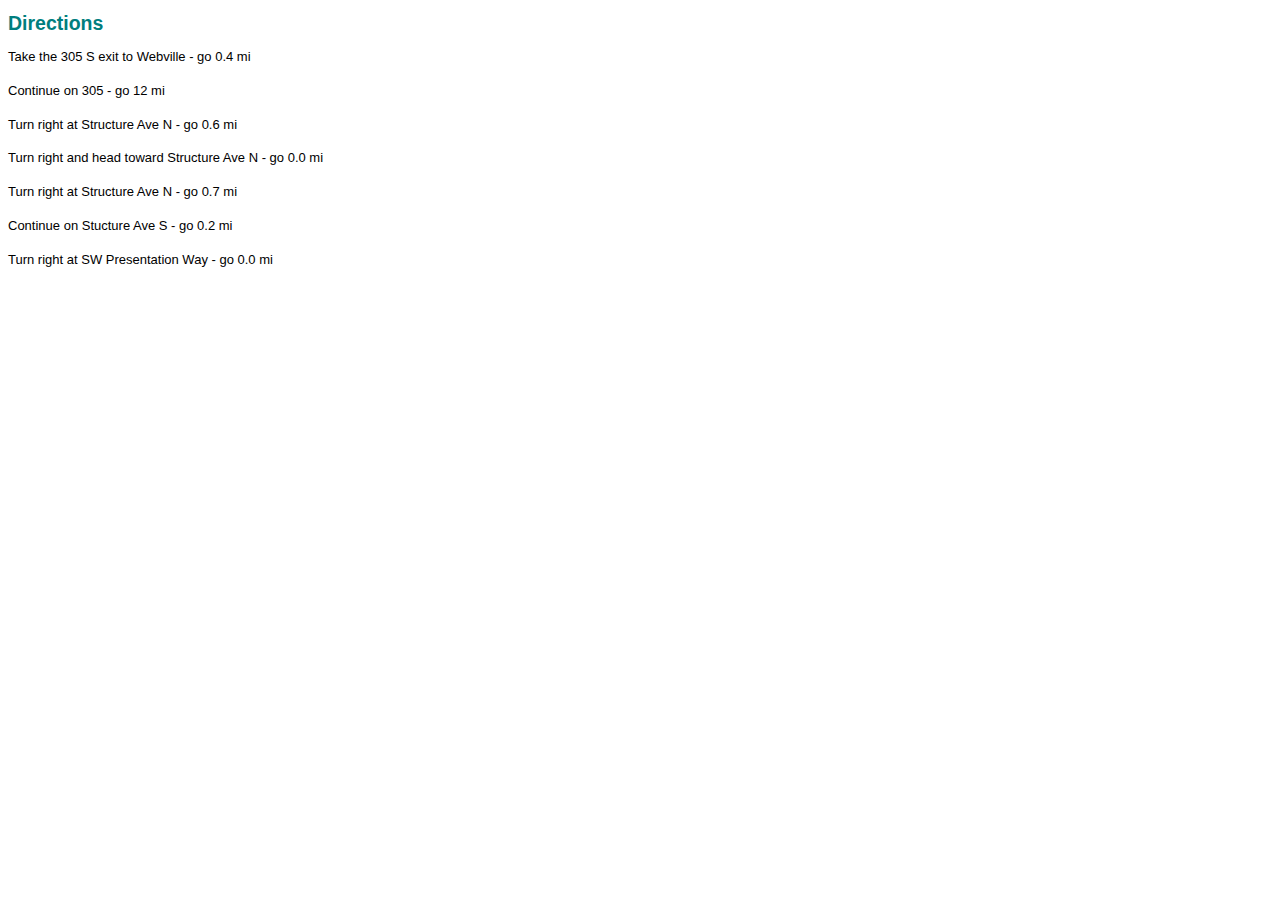
<file: about/directions.html>
<!DOCTYPE html PUBLIC "-//W3C//DTD XHTML 1.0 Strict//EN"
"http://www.w3.org/TR/xhtml1/DTD/xhtml1-strict.dtd">
<html xmlns="http://www.w3.org/1999/xhtml" lang="en" xml:lang="en">
  <head>
    <meta http-equiv="Content-Type" content="text/html;
    charset=UTF-8" />
    <title>Head First Lounge Directions</title>
    <link rel="stylesheet" href="../lounge.css" type="text/css" />
  </head>
  <body>
    <h1>Directions</h1>
    <p>Take the 305 S exit to Webville - go 0.4 mi</p>
    <p>Continue on 305 - go 12 mi</p>
    <p>Turn right at Structure Ave N - go 0.6 mi</p>
    <p>Turn right and head toward Structure Ave N - go 0.0 mi</p>
    <p>Turn right at Structure Ave N - go 0.7 mi</p>
    <p>Continue on Stucture Ave S - go 0.2 mi</p>
    <p>Turn right at SW Presentation Way - go 0.0 mi</p>
  </body>
</html>
</file>
<file: styledform.css>
body {
  background: #efe5d0 url(images/background.gif) top left;
  font-family: Verdana, Helvetica, Arial, sans-serif;
  margin: 20px;
}

table {
  border: thin dotted #7e7e7e;
  padding: 10px;
  background-color: #e1ceb8;
}

th {
  text-align: right;
  vertical-align: top;
  padding-right: 10px;
  padding-top: 2px;
}

td {
  vertical-align: top;
  padding-bottom: 15px;
}

table table {
  border: none;
  padding: 0px;
}

table table td {
  text-align: right;
  padding-bottom: 0px;
}
</file>
<file: journal.css>
body {
    font-family: Verdana, Geneva, Arial, sans-serif;
    font-size: small;
}
h1, h2 {
    font-weight: normal;
    color: #cc6600;
    border-bottom: thin dotted #888;
}
h1 {
    font-size: 170%;
}
h2 {
    font-size: 130%;
}
blockquote {
    font-style: italic;
}
table {
    margin: 0px 20px; 
    border: thin solid black;
    caption-side: bottom;
    border-collapse: collapse;
}
td, th {
    border: thin dotted grey;
    padding 5px;
}
th {
    background-color: #c60;
}
caption {
    font-style: italic;
    padding-top: 8px;
}
td.right {
    text-align: right;
}
td.center {
    text-align: center;
}
.cellcolor {
    background-color: #fcba7a;
}
table table th {
    background-color: white;
}
li {
    list-style-image: url(images/backpack.gif);
    padding-top: 5px;
    margin-left: 20px;
}
</file>
<file: lounge.css>
body {
    font: small/1.6em sans-serif;
}
h1, h2 {
    color: #007e7e;
}
h1 {
    font-size: 150%;
}
h2 {
    font-size: 130%;
}
#guarantee {
    border: white 1px dashed;
    background-color: #a7cece;
    padding: 25px;
    padding-left: 80px;
    margin: 30px;
    margin-right: 250px;
    color: #444;
    font-family: serif;
    font-style: italic;
    line-height: 1.9em;
    background-image: url(images/background.gif);
    background-repeat: no-repeat;
    background-position: top left;
}
#elixirs {
    border: thin solid #007e7e;
    width: 200px;
    padding: 0 20px 20px 20px;
    margin-left: 20px;
    text-align: center;

    background: url(images/cocktail.gif) repeat-x;

    line-height: 1;
    float: right;
}
#elixirs h2 {
    color: black;
}
#elixirs h3 {
    color: #d12c47;
}
#copyright {
    font-size: 50%;
    text-align: center;
    line-height: normal;
    margin-top: 30px;
}
.cd {
    font-style: italic;
}
.artist {
    font-weight: bold;
}
#elixirs a:link {
    color: #007e7e;
}
#elixirs a:visited {
    color: #333;
}
#elixirs a:hover {
    background: #f88396;
    color: #0d5353;
}
</file>
<file: startbootstrap-clean-blog-gh-pages/css/clean-blog.min.css>
/*!
 * Start Bootstrap - Clean Blog v4.0.0-beta.2 (https://startbootstrap.com/template-overviews/clean-blog)
 * Copyright 2013-2017 Start Bootstrap
 * Licensed under MIT (https://github.com/BlackrockDigital/startbootstrap-clean-blog/blob/master/LICENSE)
 */body{font-size:20px;color:#212529;font-family:Lora,'Times New Roman',serif}p{line-height:1.5;margin:30px 0}p a{text-decoration:underline}h1,h2,h3,h4,h5,h6{font-weight:800;font-family:'Open Sans','Helvetica Neue',Helvetica,Arial,sans-serif}a{color:#212529;-webkit-transition:all .2s;-moz-transition:all .2s;transition:all .2s}a:focus,a:hover{color:#0085a1}blockquote{font-style:italic;color:#868e96}.section-heading{font-size:36px;font-weight:700;margin-top:60px}.caption{font-size:14px;font-style:italic;display:block;margin:0;padding:10px;text-align:center;border-bottom-right-radius:5px;border-bottom-left-radius:5px}::-moz-selection{color:#fff;background:#0085a1;text-shadow:none}::selection{color:#fff;background:#0085a1;text-shadow:none}img::selection{color:#fff;background:0 0}img::-moz-selection{color:#fff;background:0 0}body{-webkit-tap-highlight-color:#0085a1}#mainNav{position:absolute;border-bottom:1px solid #e9ecef;background-color:#fff;font-family:'Open Sans','Helvetica Neue',Helvetica,Arial,sans-serif}#mainNav .navbar-brand{font-weight:800;color:#343a40}#mainNav .navbar-toggler{font-size:12px;font-weight:800;padding:13px;text-transform:uppercase;color:#343a40}#mainNav .navbar-nav>li.nav-item>a{font-size:12px;font-weight:800;letter-spacing:1px;text-transform:uppercase}@media only screen and (min-width:992px){#mainNav{border-bottom:1px solid transparent;background:0 0}#mainNav .navbar-brand{padding:10px 20px;color:#fff}#mainNav .navbar-brand:focus,#mainNav .navbar-brand:hover{color:rgba(255,255,255,.8)}#mainNav .navbar-nav>li.nav-item>a{padding:10px 20px;color:#fff}#mainNav .navbar-nav>li.nav-item>a:focus,#mainNav .navbar-nav>li.nav-item>a:hover{color:rgba(255,255,255,.8)}}@media only screen and (min-width:992px){#mainNav{-webkit-transition:background-color .2s;-moz-transition:background-color .2s;transition:background-color .2s;-webkit-transform:translate3d(0,0,0);-moz-transform:translate3d(0,0,0);-ms-transform:translate3d(0,0,0);-o-transform:translate3d(0,0,0);transform:translate3d(0,0,0);-webkit-backface-visibility:hidden}#mainNav.is-fixed{position:fixed;top:-67px;-webkit-transition:-webkit-transform .2s;-moz-transition:-moz-transform .2s;transition:transform .2s;border-bottom:1px solid #fff;background-color:rgba(255,255,255,.9)}#mainNav.is-fixed .navbar-brand{color:#212529}#mainNav.is-fixed .navbar-brand:focus,#mainNav.is-fixed .navbar-brand:hover{color:#0085a1}#mainNav.is-fixed .navbar-nav>li.nav-item>a{color:#212529}#mainNav.is-fixed .navbar-nav>li.nav-item>a:focus,#mainNav.is-fixed .navbar-nav>li.nav-item>a:hover{color:#0085a1}#mainNav.is-visible{-webkit-transform:translate3d(0,100%,0);-moz-transform:translate3d(0,100%,0);-ms-transform:translate3d(0,100%,0);-o-transform:translate3d(0,100%,0);transform:translate3d(0,100%,0)}}header.masthead{margin-bottom:50px;background:no-repeat center center;background-color:#868e96;background-attachment:scroll;position:relative;-webkit-background-size:cover;-moz-background-size:cover;-o-background-size:cover;background-size:cover}header.masthead .overlay{position:absolute;top:0;left:0;height:100%;width:100%;background-color:#212529;opacity:.5}header.masthead .page-heading,header.masthead .post-heading,header.masthead .site-heading{padding:200px 0 150px;color:#fff}@media only screen and (min-width:768px){header.masthead .page-heading,header.masthead .post-heading,header.masthead .site-heading{padding:200px 0}}header.masthead .page-heading,header.masthead .site-heading{text-align:center}header.masthead .page-heading h1,header.masthead .site-heading h1{font-size:50px;margin-top:0}header.masthead .page-heading .subheading,header.masthead .site-heading .subheading{font-size:24px;font-weight:300;line-height:1.1;display:block;margin:10px 0 0;font-family:'Open Sans','Helvetica Neue',Helvetica,Arial,sans-serif}@media only screen and (min-width:768px){header.masthead .page-heading h1,header.masthead .site-heading h1{font-size:80px}}header.masthead .post-heading h1{font-size:35px}header.masthead .post-heading .meta,header.masthead .post-heading .subheading{line-height:1.1;display:block}header.masthead .post-heading .subheading{font-size:24px;font-weight:600;margin:10px 0 30px;font-family:'Open Sans','Helvetica Neue',Helvetica,Arial,sans-serif}header.masthead .post-heading .meta{font-size:20px;font-weight:300;font-style:italic;font-family:Lora,'Times New Roman',serif}header.masthead .post-heading .meta a{color:#fff}@media only screen and (min-width:768px){header.masthead .post-heading h1{font-size:55px}header.masthead .post-heading .subheading{font-size:30px}}.post-preview>a{color:#212529}.post-preview>a:focus,.post-preview>a:hover{text-decoration:none;color:#0085a1}.post-preview>a>.post-title{font-size:30px;margin-top:30px;margin-bottom:10px}.post-preview>a>.post-subtitle{font-weight:300;margin:0 0 10px}.post-preview>.post-meta{font-size:18px;font-style:italic;margin-top:0;color:#868e96}.post-preview>.post-meta>a{text-decoration:none;color:#212529}.post-preview>.post-meta>a:focus,.post-preview>.post-meta>a:hover{text-decoration:underline;color:#0085a1}@media only screen and (min-width:768px){.post-preview>a>.post-title{font-size:36px}}.floating-label-form-group{font-size:14px;position:relative;margin-bottom:0;padding-bottom:.5em;border-bottom:1px solid #dee2e6}.floating-label-form-group input,.floating-label-form-group textarea{font-size:1.5em;position:relative;z-index:1;padding:0;resize:none;border:none;border-radius:0;background:0 0;box-shadow:none!important;font-family:Lora,'Times New Roman',serif}.floating-label-form-group input::-webkit-input-placeholder,.floating-label-form-group textarea::-webkit-input-placeholder{color:#868e96;font-family:Lora,'Times New Roman',serif}.floating-label-form-group label{font-size:.85em;line-height:1.764705882em;position:relative;z-index:0;top:2em;display:block;margin:0;-webkit-transition:top .3s ease,opacity .3s ease;-moz-transition:top .3s ease,opacity .3s ease;-ms-transition:top .3s ease,opacity .3s ease;transition:top .3s ease,opacity .3s ease;vertical-align:middle;vertical-align:baseline;opacity:0}.floating-label-form-group .help-block{margin:15px 0}.floating-label-form-group-with-value label{top:0;opacity:1}.floating-label-form-group-with-focus label{color:#0085a1}form .form-group:first-child .floating-label-form-group{border-top:1px solid #dee2e6}footer{padding:50px 0 65px}footer .list-inline{margin:0;padding:0}footer .copyright{font-size:14px;margin-bottom:0;text-align:center}.btn{font-size:14px;font-weight:800;padding:15px 25px;letter-spacing:1px;text-transform:uppercase;border-radius:0;font-family:'Open Sans','Helvetica Neue',Helvetica,Arial,sans-serif}.btn-primary{background-color:#0085a1;border-color:#0085a1}.btn-primary:active,.btn-primary:focus,.btn-primary:hover{color:#fff;background-color:#00657b!important;border-color:#00657b!important}.btn-lg{font-size:16px;padding:25px 35px}
</file>
